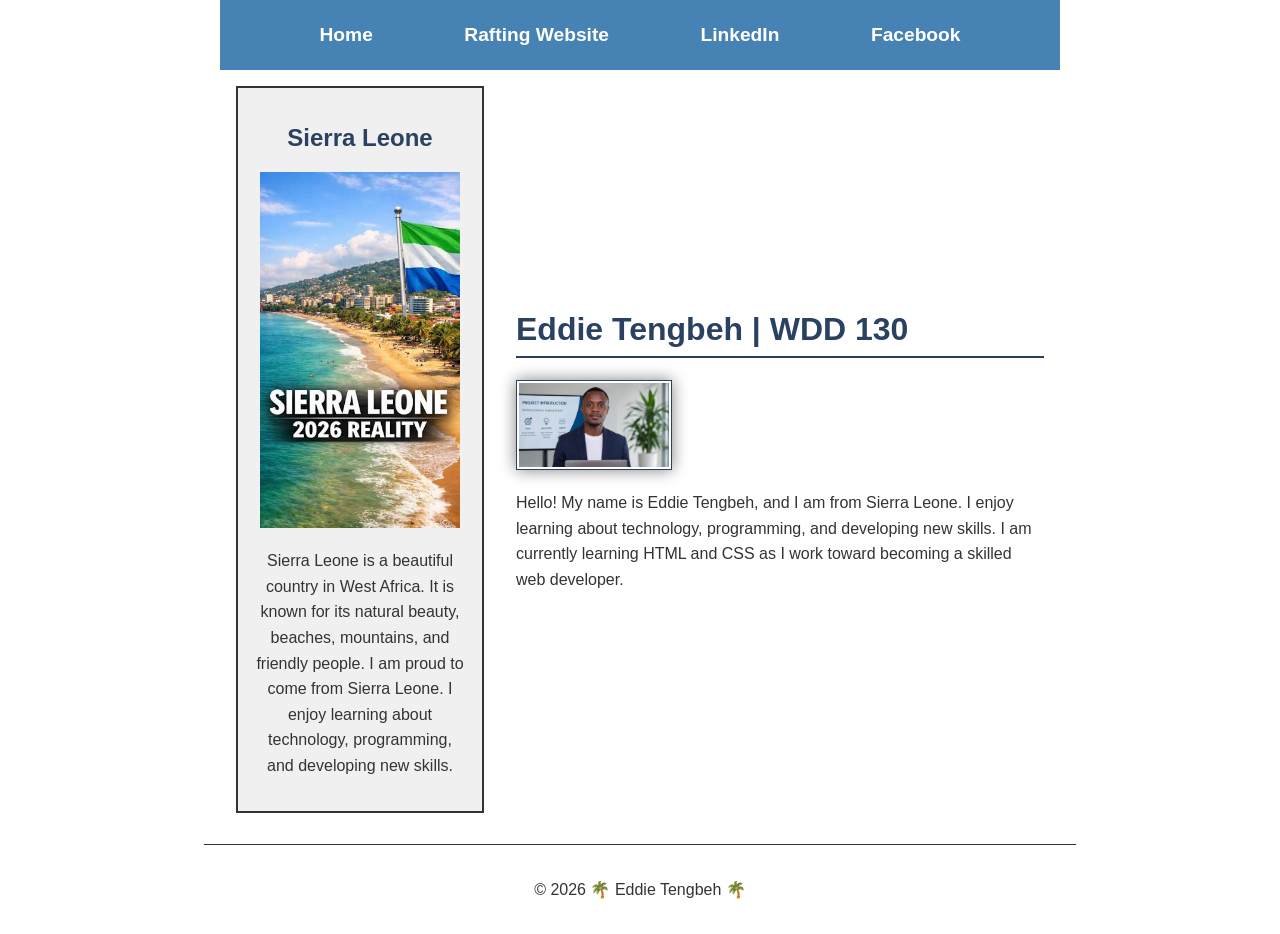
<file: index.html>
<!DOCTYPE html>
<html lang="en-US">

<head>
    <meta charset="UTF-8">
    <meta name="viewport" content="width=device-width, initial-scale=1.0">

    <title>Eddie Tengbeh | WDD 130</title>

    <meta name="description" content="Welcome to Eddie Tengbeh's homepage. Learn about my background, interests, and journey in web development.">

    <meta name="author" content="Eddie Tengbeh">

    <link rel="stylesheet" href="styles/styles.css">
</head>

<body>

    <header>
        <nav>
            <a href="index.html">Home</a>
            <a href="wwr/">Rafting Website</a>
            <a href="https://www.linkedin.com/" target="_blank">LinkedIn</a>
            <a href="https://www.facebook.com/" target="_blank">Facebook</a>
        </nav>
    </header>

    <div class="grid">

        <main>
            <h1>Eddie Tengbeh | WDD 130</h1>

            <img src="images/profile.jpg" alt="Portrait of Eddie Tengbeh">

            <p>
                Hello! My name is Eddie Tengbeh, and I am from Sierra Leone.
                I enjoy learning about technology, programming, and developing
                new skills. I am currently learning HTML and CSS as I work
                toward becoming a skilled web developer.
            </p>
        </main>

        <aside>
            <h2>Sierra Leone</h2>

            <img src="images/sierra_leone_image.jpeg" alt="A picture representing Sierra Leone">

            <p>
                Sierra Leone is a beautiful country in West Africa.
                It is known for its natural beauty, beaches, mountains,
                and friendly people. I am proud to come from Sierra Leone.
                I enjoy learning about technology, programming, and
                developing new skills.
            </p>
        </aside>

    </div>

    <footer>
        <p>© 2026 🌴 Eddie Tengbeh 🌴</p>
    </footer>

</body>

</html>
</file>
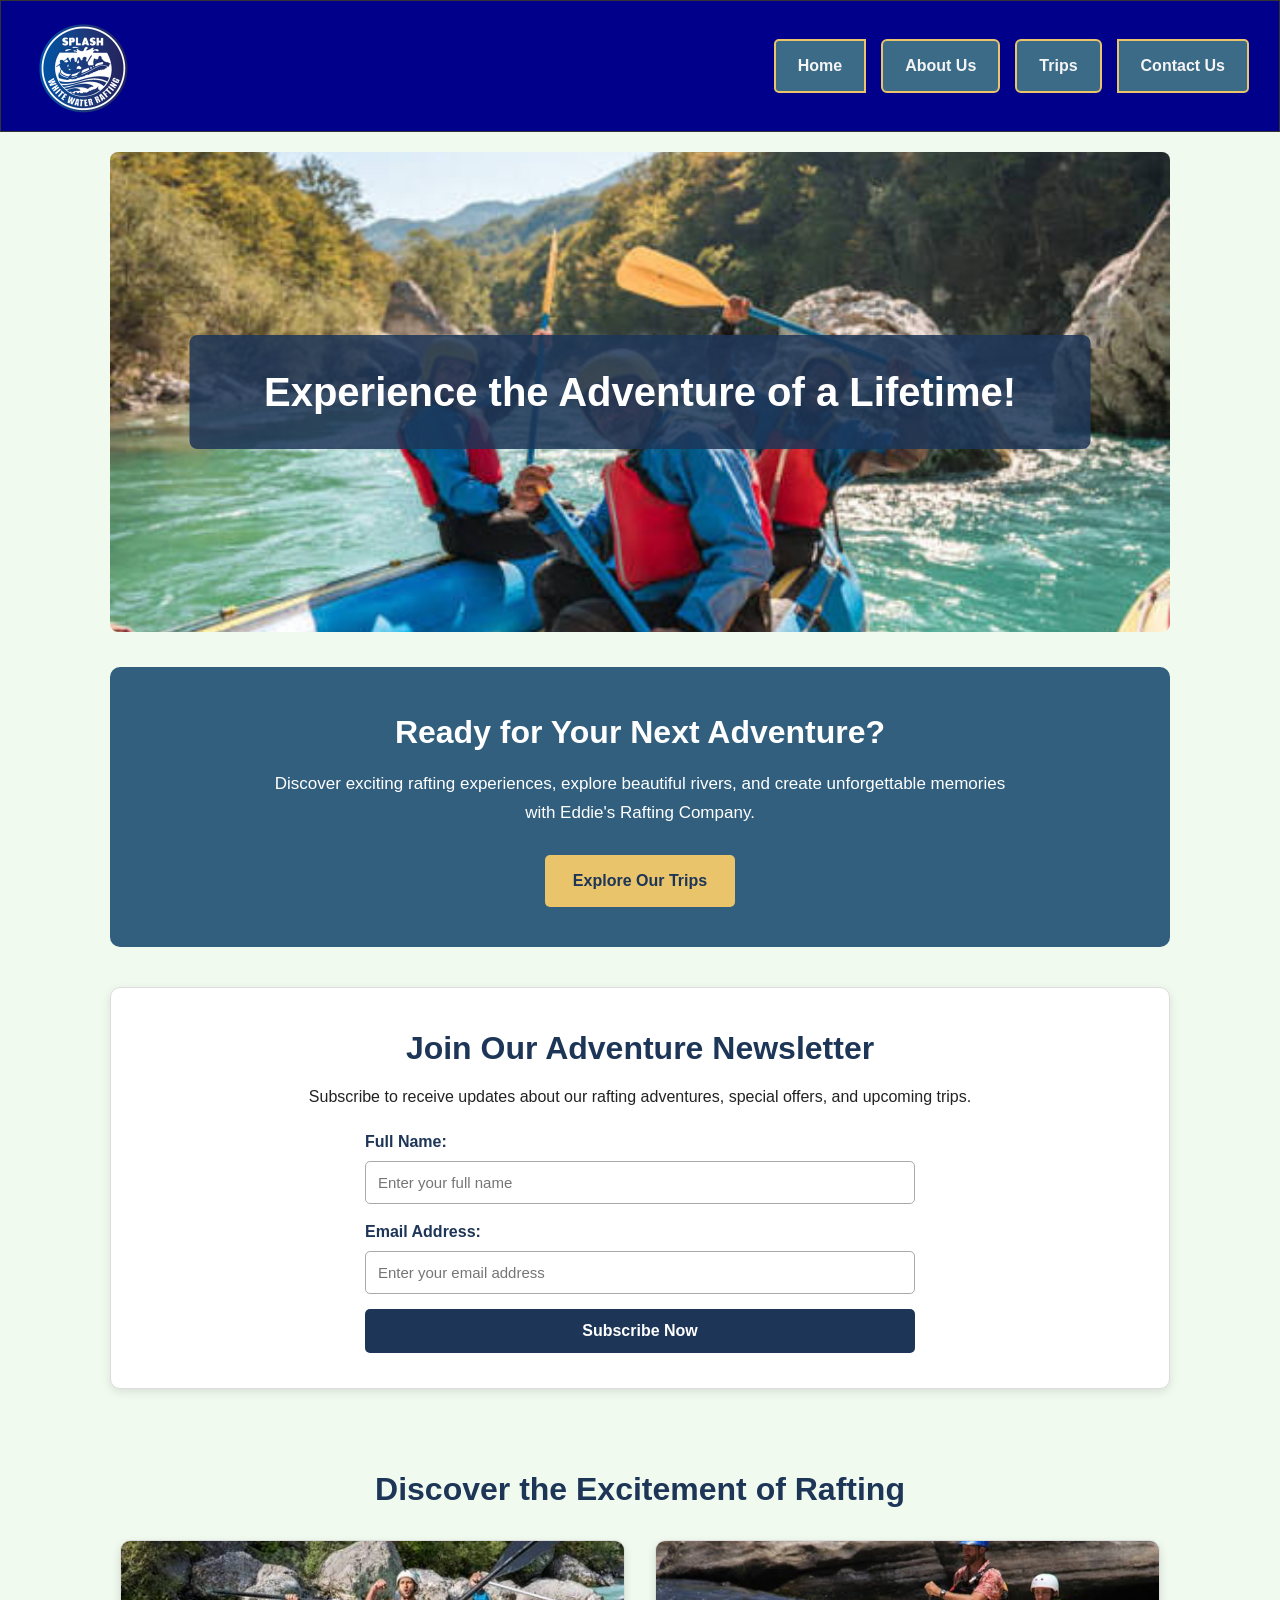
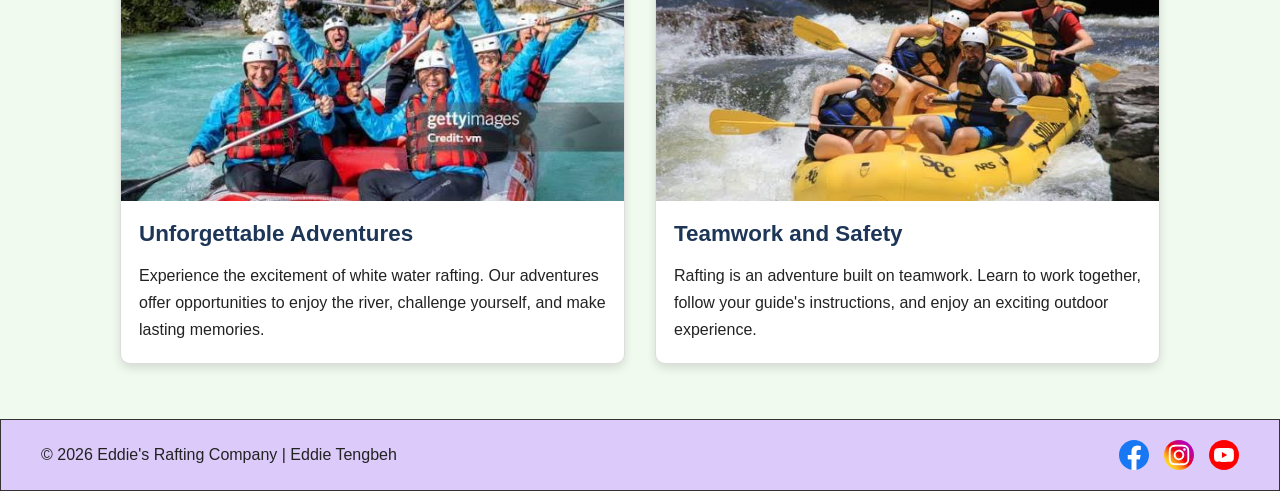
<file: wwr/index.html>
<!DOCTYPE html>
<html lang="en">

<head>
    <meta charset="UTF-8">
    <meta name="viewport" content="width=device-width, initial-scale=1.0">

    <meta name="description" content="Discover exciting white water rafting adventures with Eddie's Rafting Company in Sierra Leone. Explore our trips and sign up for our newsletter.">

    <meta name="author" content="Eddie Tengbeh">

    <link rel="stylesheet" href="styles/rafting.css">

    <title>Home | Eddie's Rafting Company</title>
</head>

<body>

    <!-- HEADER -->
    <header>
        <img src="images/z-splash.png" alt="Eddie's Rafting Company logo">

        <nav>
            <ul>
                <li><a href="index.html">Home</a></li>
                <li><a href="about.html">About Us</a></li>
                <li><a href="trips.html">Trips</a></li>
                <li><a href="contact.html">Contact Us</a></li>
            </ul>
        </nav>
    </header>


    <main>

        <!-- HERO SECTION -->
        <section class="home-hero">
            <img src="images/enjoying3.jpeg" alt="People enjoying an exciting white water rafting adventure">

            <h1>Experience the Adventure of a Lifetime!</h1>
        </section>

        <!-- CALL TO ACTION -->
        <section class="home-cta">
            <h2>Ready for Your Next Adventure?</h2>
            <p>
                Discover exciting rafting experiences, explore beautiful rivers,
                and create unforgettable memories with Eddie's Rafting Company.
            </p>

            <a href="trips.html" class="cta-button">Explore Our Trips</a>
        </section>

        <!-- NEWSLETTER FORM -->
        <section class="newsletter-section">
            <h2>Join Our Adventure Newsletter</h2>

            <p>
                Subscribe to receive updates about our rafting adventures,
                special offers, and upcoming trips.
            </p>

            <form class="home-newsletter" action="#" method="get">

                <div>
                    <label for="newsletter-name">Full Name:</label>
                    <input type="text" id="newsletter-name" name="name" placeholder="Enter your full name" required>
                </div>

                <div>
                    <label for="newsletter-email">Email Address:</label>
                    <input type="email" id="newsletter-email" name="email" placeholder="Enter your email address" required>
                </div>

                <button type="submit">Subscribe Now</button>

            </form>
        </section>

        <!-- HOME PAGE CONTENT GRID -->
        <section class="home-content">

            <h2>Discover the Excitement of Rafting</h2>

            <div class="home-grid">

                <article>
                    <img src="images/images4.jpeg" alt="Rafting team navigating river rapids">

                    <h3>Unforgettable Adventures</h3>

                    <p>
                        Experience the excitement of white water rafting.
                        Our adventures offer opportunities to enjoy the river,
                        challenge yourself, and make lasting memories.
                    </p>
                </article>

                <article>
                    <img src="images/images2.jpeg" alt="Rafting guides and visitors working together">

                    <h3>Teamwork and Safety</h3>

                    <p>
                        Rafting is an adventure built on teamwork.
                        Learn to work together, follow your guide's instructions,
                        and enjoy an exciting outdoor experience.
                    </p>
                </article>

            </div>

        </section>

    </main>

    <!-- FOOTER -->
    <footer>

        <p>© 2026 Eddie's Rafting Company | Eddie Tengbeh</p>

        <nav class="socialmedia">

            <a href="https://facebook.com" target="_blank" rel="noopener noreferrer">
                <img src="images/facebook.svg" alt="Facebook">
            </a>

            <a href="https://instagram.com" target="_blank" rel="noopener noreferrer">
                <img src="images/instagram.svg" alt="Instagram">
            </a>

            <a href="https://youtube.com" target="_blank" rel="noopener noreferrer">
                <img src="images/youtube.svg" alt="YouTube">
            </a>

        </nav>

    </footer>

</body>

</html>
</file>
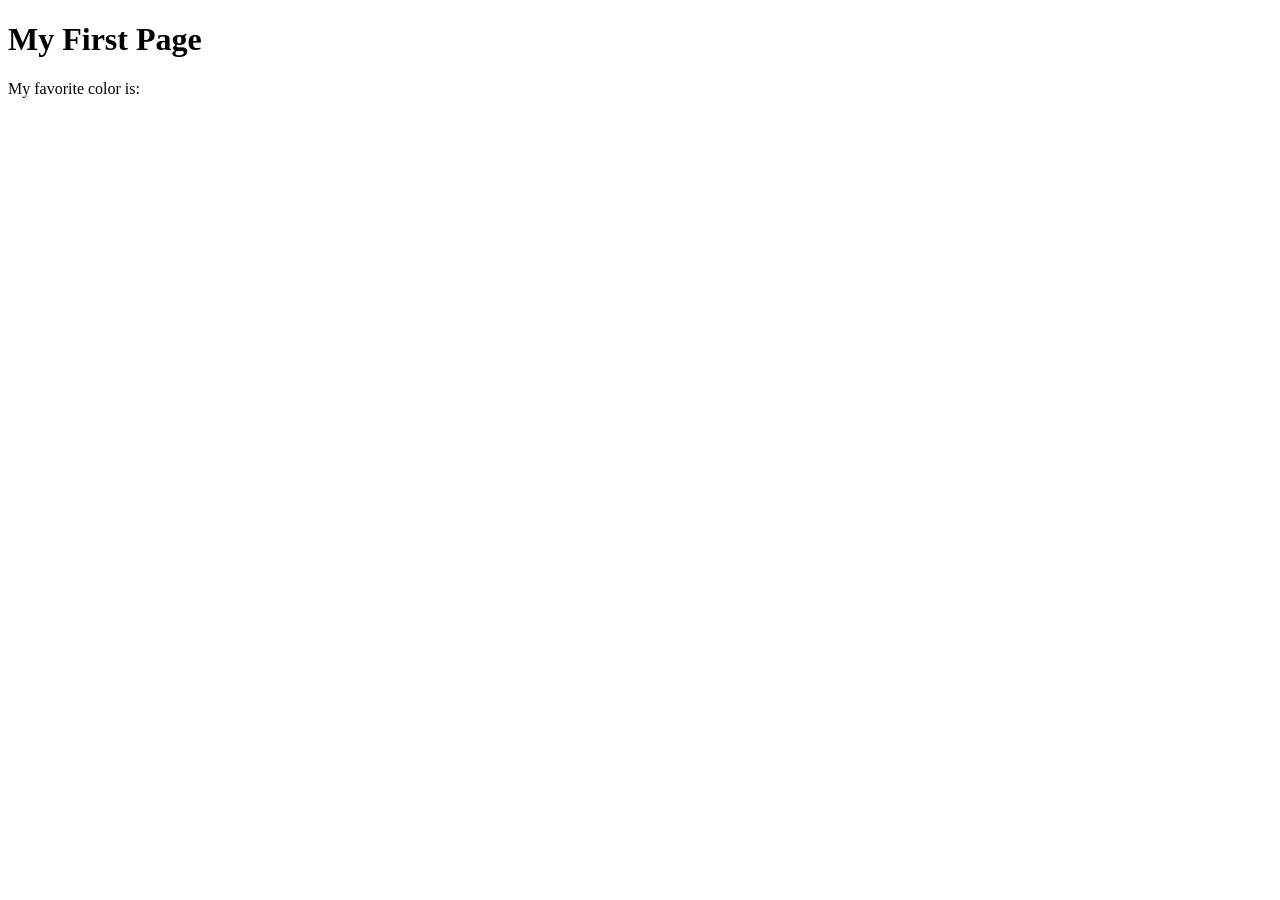
<file: week01/first-page.html>
<!DOCTYPE html>
<html lang="en">

<head>
    <meta charset="UTF-8">
    <meta name="viewport" content="width=device-width, initial-scale=1.0">
    <title>My First Page</title>
</head>

<body>
    <h1>My First Page</h1>
    <p>My favorite color is: </p>
</body>

</html>
</file>
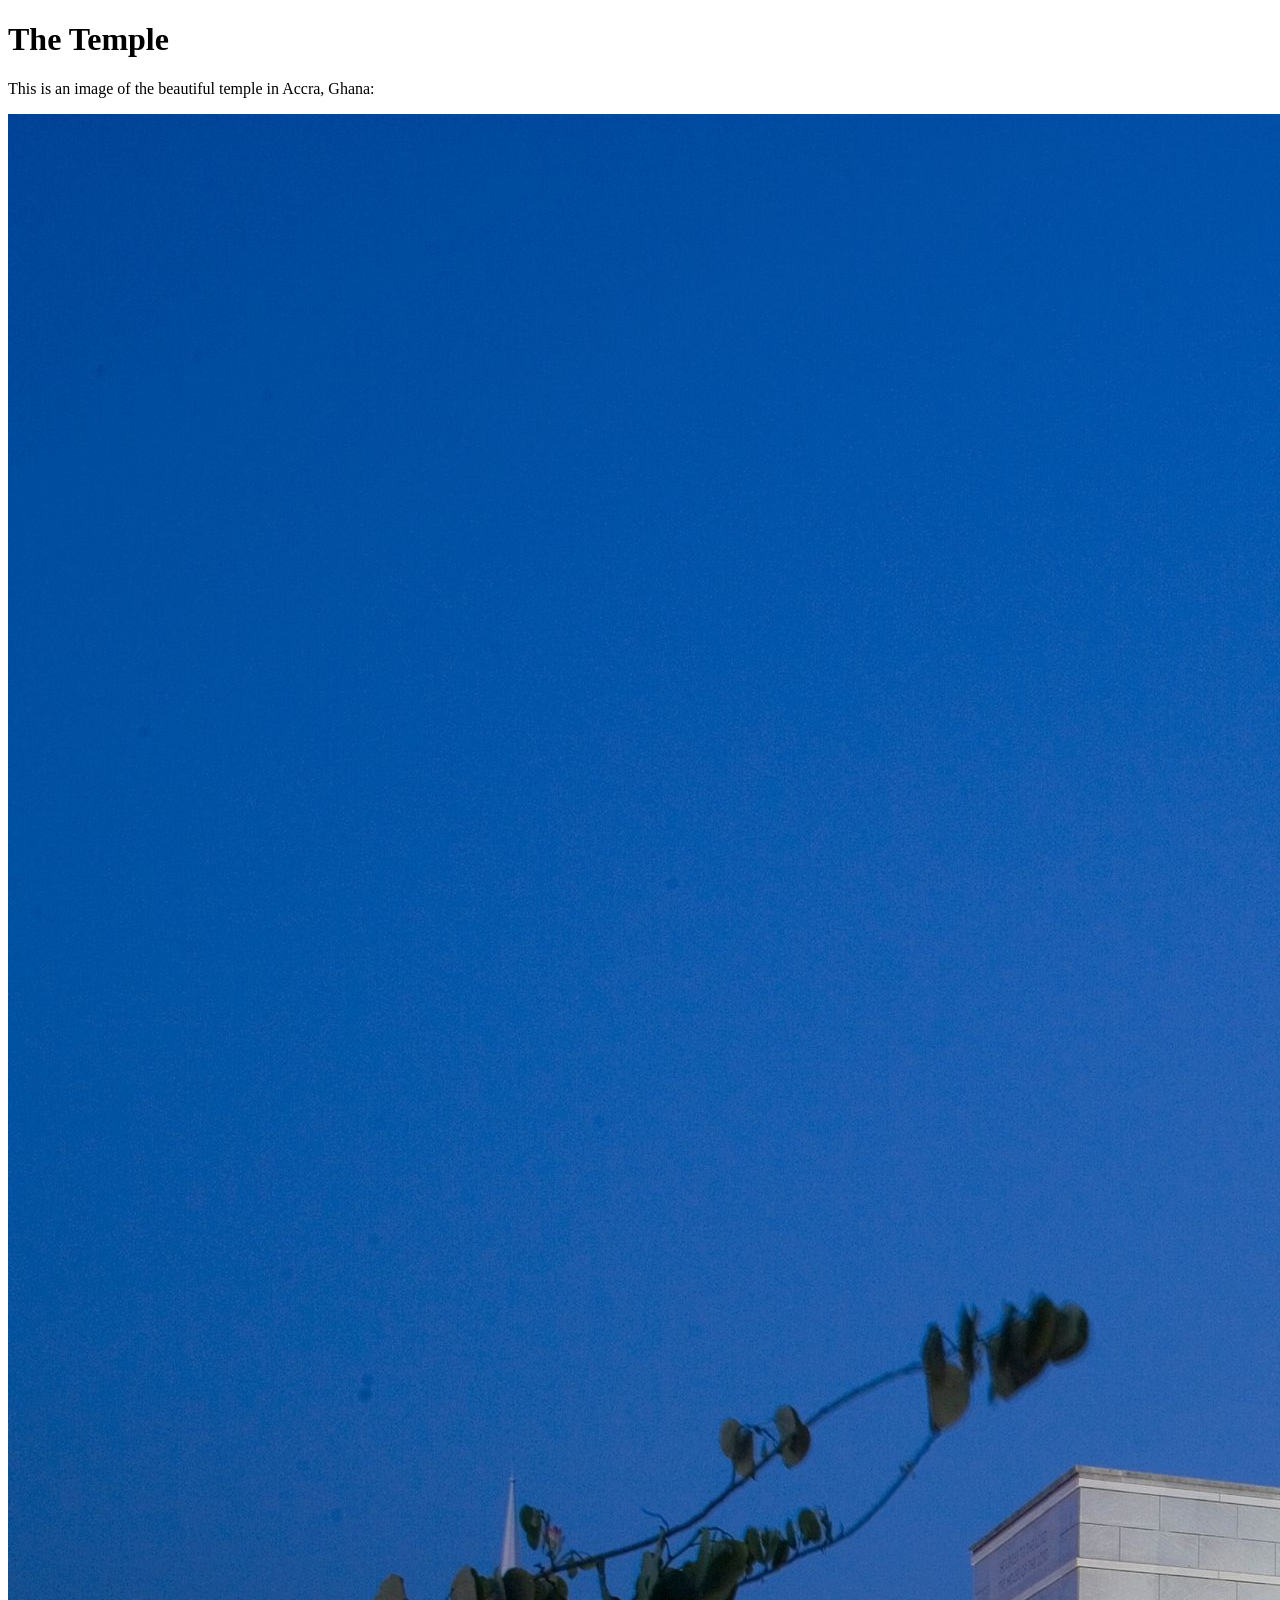
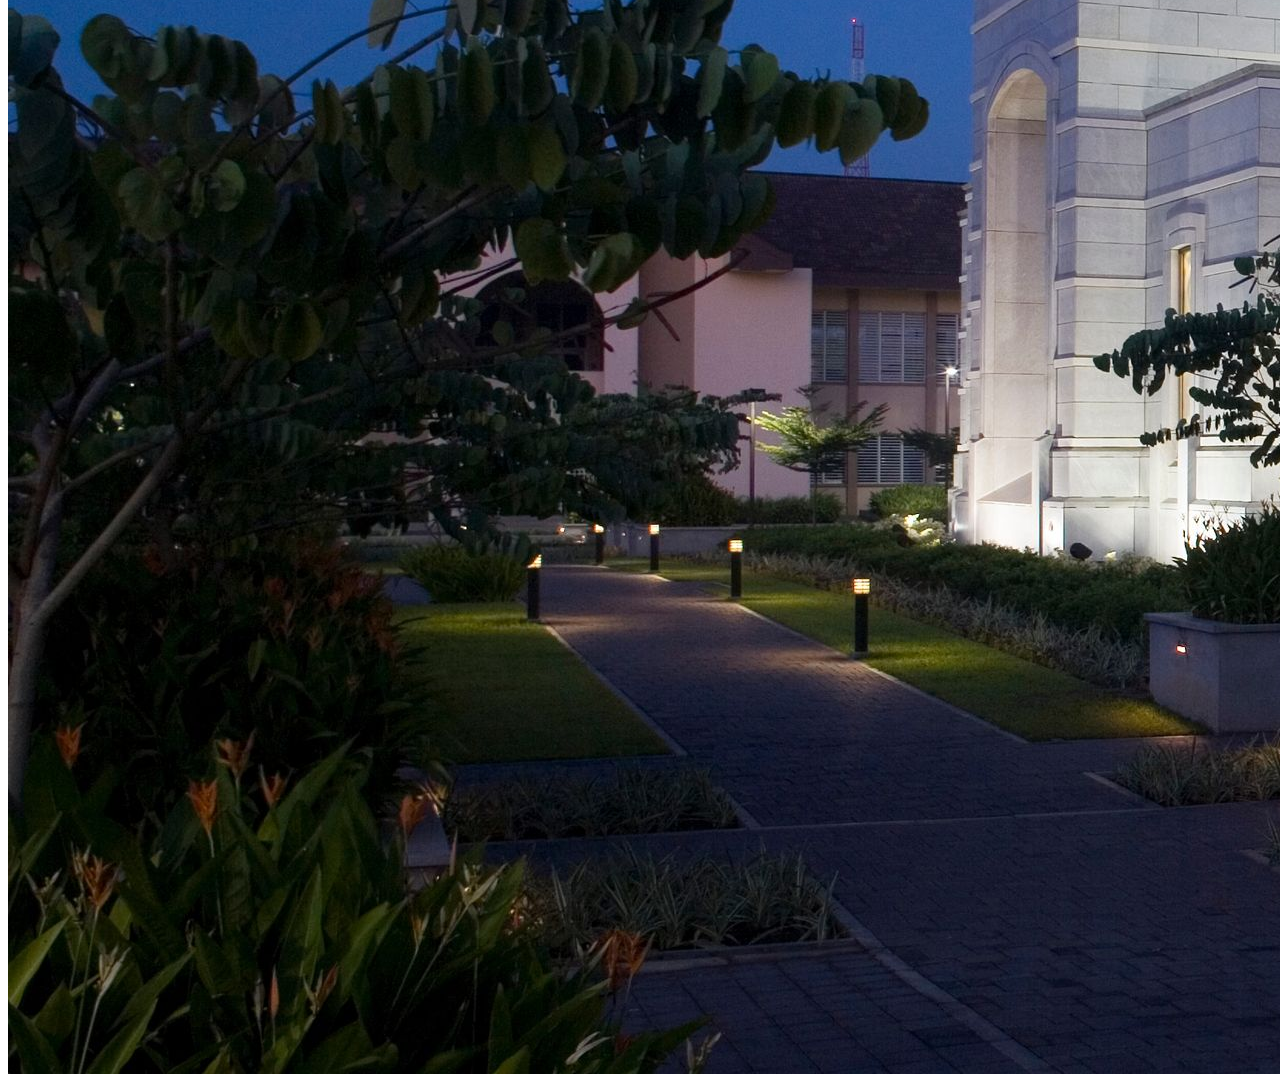
<file: week01/images.html>
<!DOCTYPE html>
<html lang="en">

<head>
    <meta charset="UTF-8">
    <meta name="viewport" content="width=device-width, initial-scale=1.0">
    <title>Temple Image</title>
</head>

<body>
    <h1>The Temple</h1>
    <p>This is an image of the beautiful temple in Accra, Ghana:</p>
    <img src="images/temple-large.jpeg" alt="The Accra Ghana Temple">

</body>

</html>
</file>
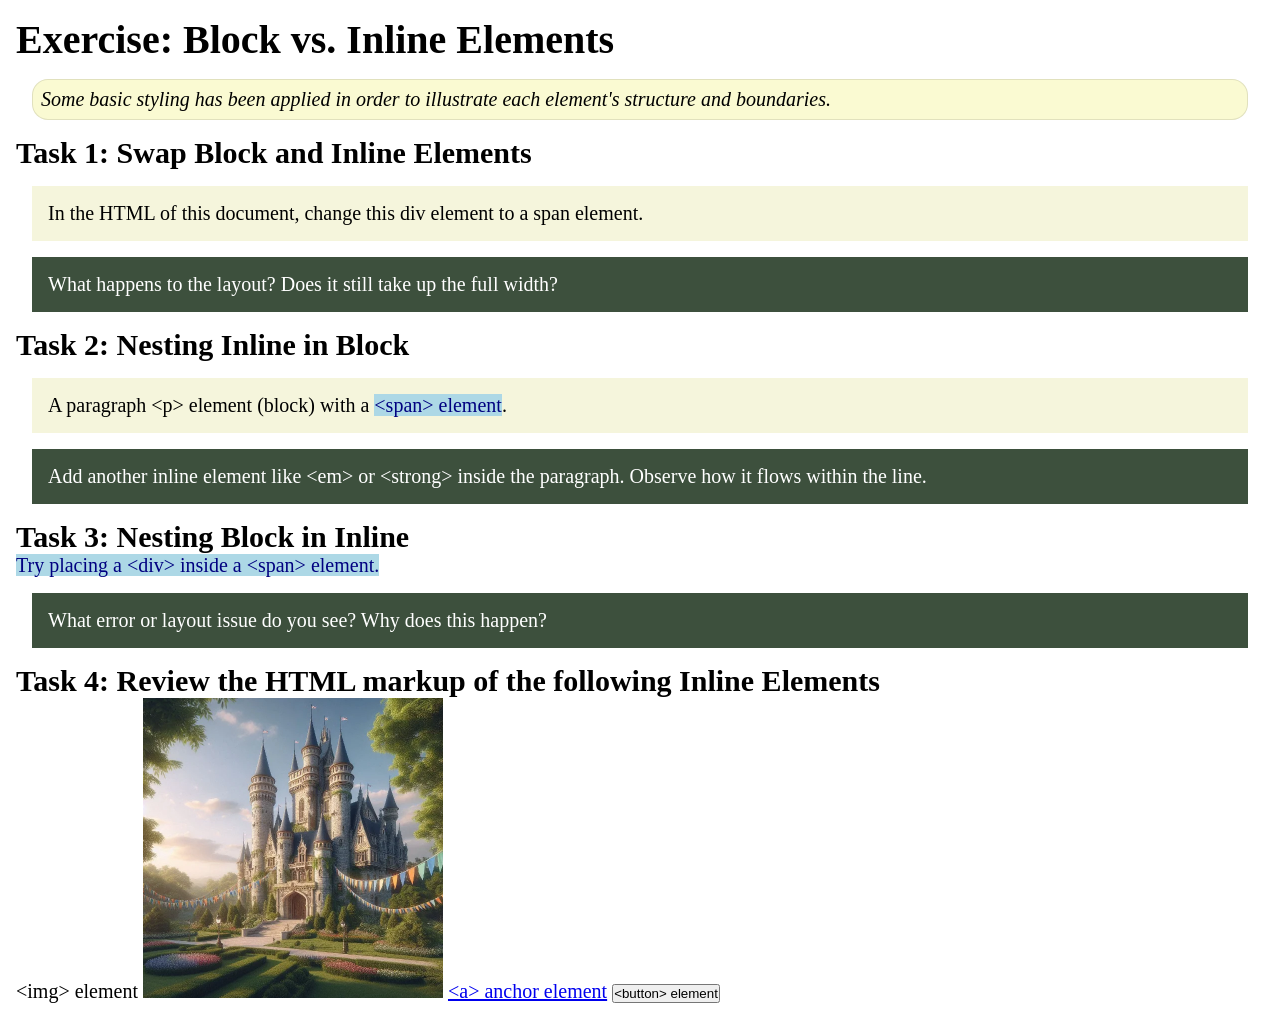
<file: week02/block-vs-inline.html>
<!DOCTYPE html>
<html lang="en">

<head>
    <meta charset="UTF-8">
    <meta name="viewport" content="width=device-width, initial-scale=1.0">
    <title>Exercise: Block vs. Inline Elements</title>
    <link rel="stylesheet" href="styles/block-vs-inline.css">
</head>

<body>
    <main>
        <h1>Exercise: Block vs. Inline Elements</h1>
        <p class="note">Some basic styling has been applied in order to illustrate each element's structure and boundaries.</p>

        <h2>Task 1: Swap Block and Inline Elements</h2>
        <div>In the HTML of this document, change this div element to a span element.</div>

        <p class="question">What happens to the layout? Does it still take up the full width?</p>

        <h2>Task 2: Nesting Inline in Block</h2>
        <p>A paragraph &lt;p&gt; element (block) with a <span>&lt;span&gt; element</span>.</p>
        <p class="question">Add another inline element like &lt;em&gt; or &lt;strong&gt; inside the paragraph. Observe how it flows within the line.</p>

        <h2>Task 3: Nesting Block in Inline</h2>
        <span>Try placing a &lt;div&gt; inside a &lt;span&gt; element.</span>
        <p class="question">What error or layout issue do you see? Why does this happen?</p>

        <h2>Task 4: Review the HTML markup of the following Inline Elements</h2>
        &lt;img&gt; element
        <img src="images/castle.webp" alt="placeholder image (images are inline)" width="300" height="300">
        <a href="https://churchofjesuschrist.org">&lt;a&gt; anchor element</a>
        <button type="button">&lt;button&gt; element</button>
    </main>
</body>

</html>
</file>
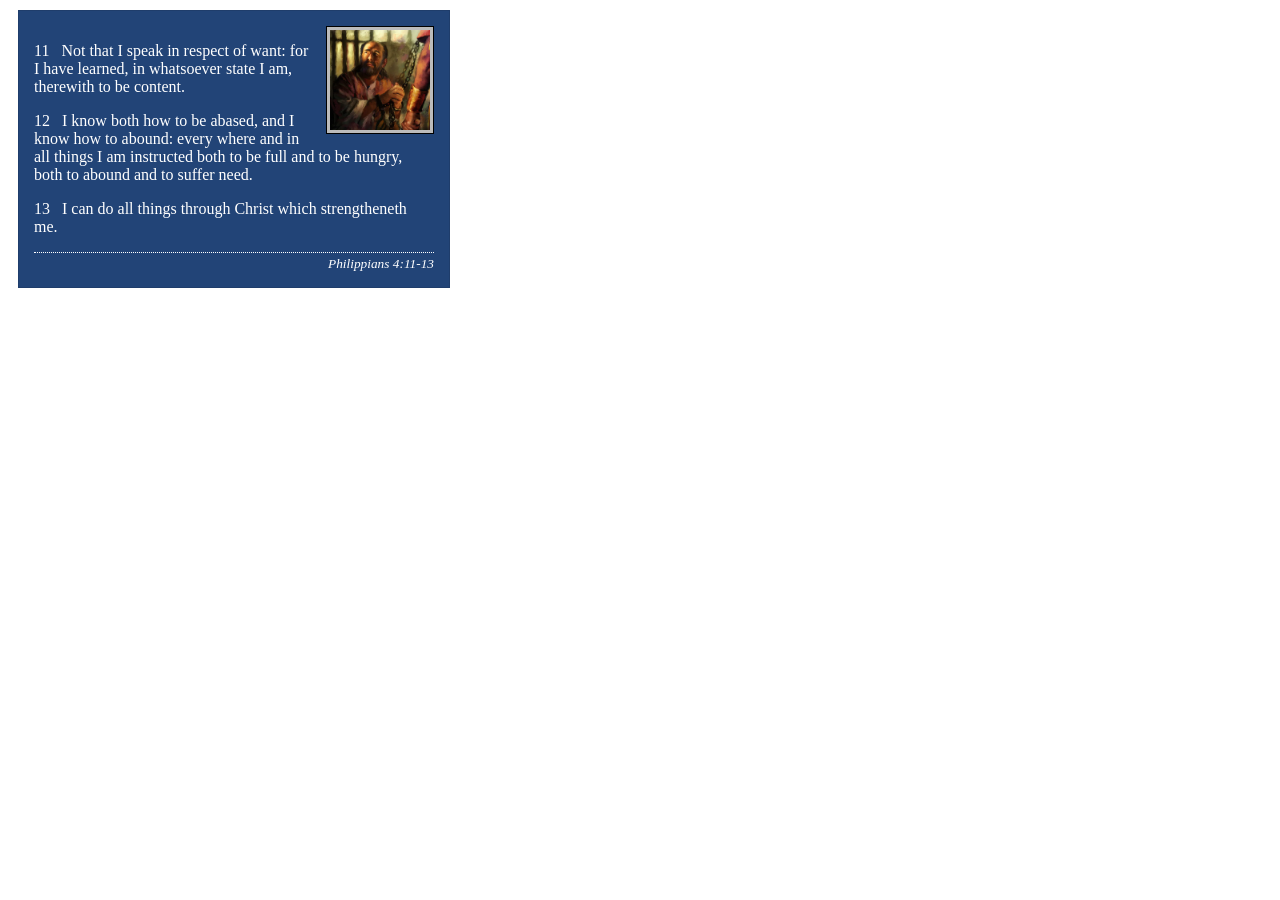
<file: week02/box-model-solution.html>
<!DOCTYPE html>
<html lang="en">

<head>
    <meta charset="UTF-8">
    <meta name="viewport" content="width=device-width, initial-scale=1.0">
    <title>Box Model Activity</title>
    <link rel="stylesheet" href="styles/box-model-solution.css">
</head>

<body>
    <main>
        <div class="callout">
            <img src="images/apostle-paul-imprisoned.webp" alt="Paul the Apostle - Imprisoned in Rome" width="200" height="200">
            <blockquote>
                <p>11 &nbsp; Not that I speak in respect of want: for I have learned, in whatsoever state I am, therewith to be content.</p>
                <p>12 &nbsp; I know both how to be abased, and I know how to abound: every where and in all things I am instructed both to be full and to be hungry, both to abound and to suffer need.</p>
                <p>13 &nbsp; I can do all things through Christ which strengtheneth me.</p>
            </blockquote>
            <cite>Philippians 4:11-13</cite>
        </div>
    </main>
</body>

</html>
</file>
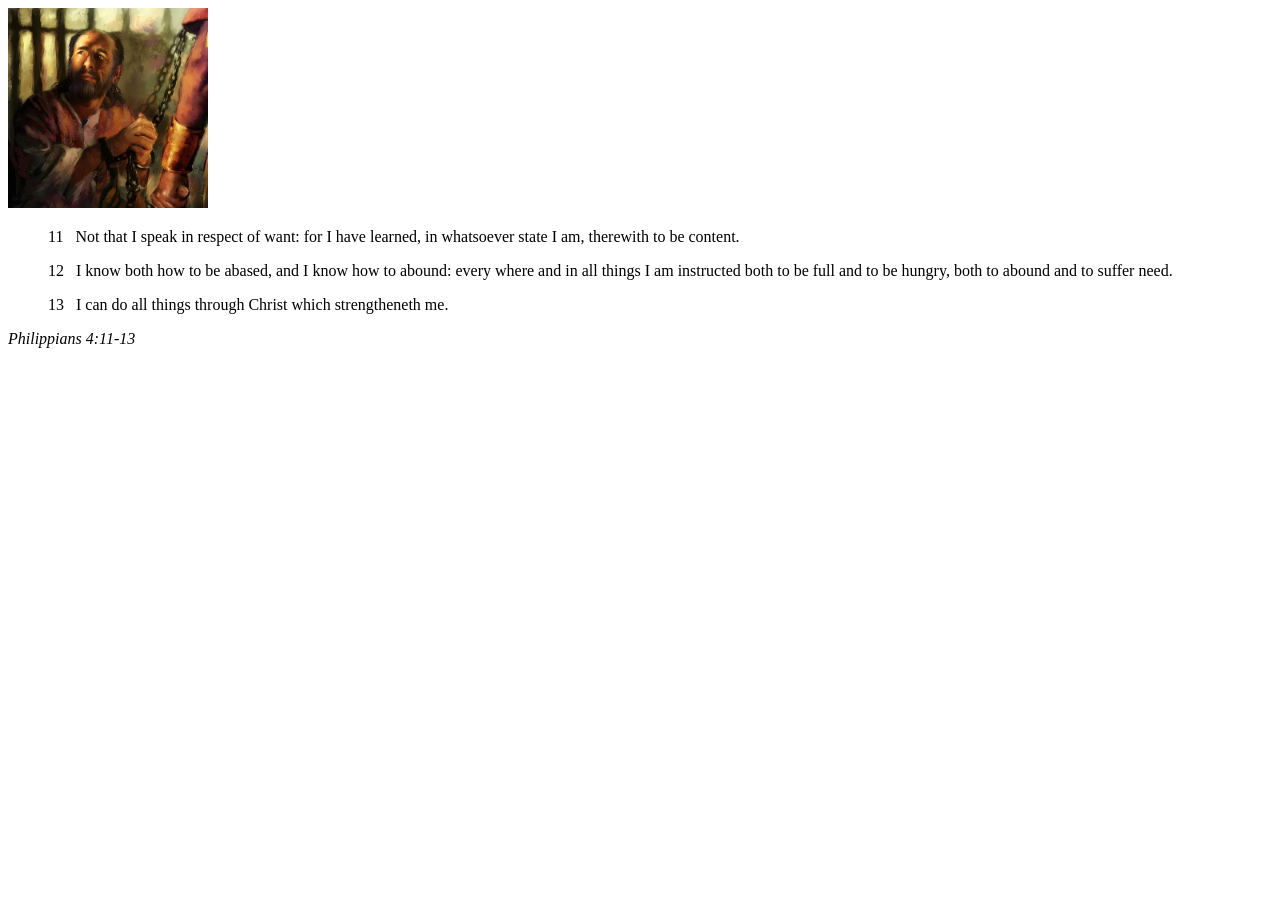
<file: week02/box-model.html>
<!DOCTYPE html>
<html lang="en">

<head>
    <meta charset="UTF-8">
    <meta name="viewport" content="width=device-width, initial-scale=1.0">
    <title>Box Model Activity</title>
</head>

<body>
    <main>
        <div class="callout">
            <img src="images/apostle-paul-imprisoned.webp" alt="Paul the Apostle - Imprisoned in Rome" width="200" height="200">
            <blockquote>
                <p>11 &nbsp; Not that I speak in respect of want: for I have learned, in whatsoever state I am, therewith to be content.</p>
                <p>12 &nbsp; I know both how to be abased, and I know how to abound: every where and in all things I am instructed both to be full and to be hungry, both to abound and to suffer need.</p>
                <p>13 &nbsp; I can do all things through Christ which strengtheneth me.</p>
            </blockquote>
            <cite>Philippians 4:11-13</cite>
        </div>
    </main>
</body>

</html>
</file>
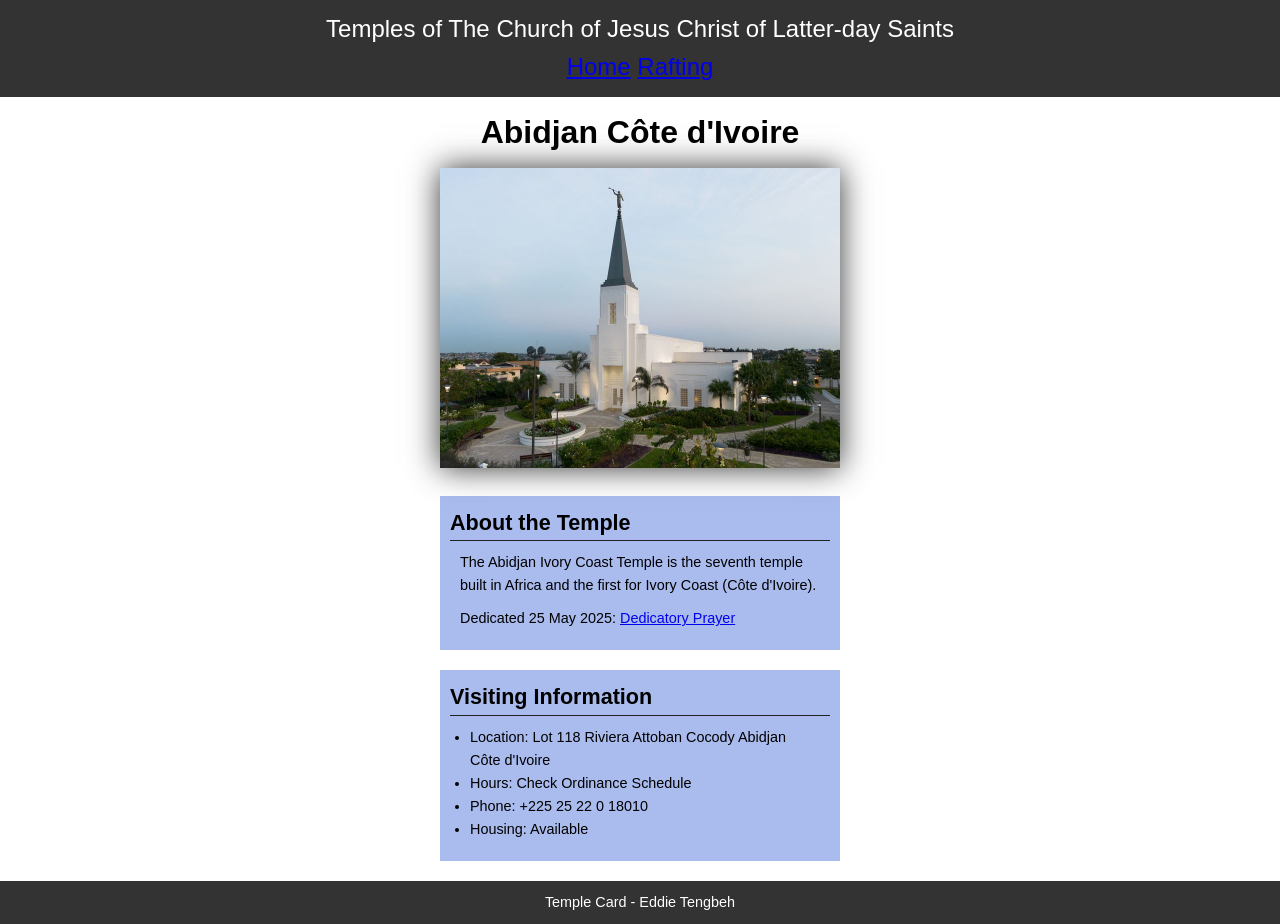
<file: week02/temple.html>
<!DOCTYPE html>
<html lang="en">

<head>
    <meta charset="UTF-8">
    <meta name="viewport" content="width=device-width, initial-scale=1.0">
    <title>Temple Card - Abidjan Côte d'Ivoire</title>
    <meta name="description" content="Welcome to Eddie Tengbeh's homepage.Learn about my background,interest,and educational journey.">
    <meta name="author" content="Eddie Tengbeh">
    <link rel="stylesheet" href="styles/temple.css">
</head>

<body>
    <header>
        <p>Temples of The Church of Jesus Christ of Latter-day Saints</p>
        <nav>
            <a href="#">Home</a>
            <a href="wwr/">Rafting</a>
        </nav>

    </header>
    <main>
        <h1>Abidjan Côte d'Ivoire</h1>
        <picture>
            <img src="images/abidjan-ivory-coast.jpeg" alt="Abidjan Côte d'Ivoire Temple">
        </picture>
        <section>
            <h2>About the Temple</h2>
            <p>The Abidjan Ivory Coast Temple is the seventh temple built in Africa and the first for Ivory Coast (Côte d'Ivoire).</p>
            <p>Dedicated 25 May 2025: <a href="https://www.churchofjesuschrist.org/temples/dedicatory-prayer/abidjan-ivory-coast-temple/2025-05-25?lang=eng" target="_blank" rel="noopener noreferrer">Dedicatory Prayer</a></p>
        </section>
        <section>
            <h2>Visiting Information</h2>
            <ul>
                <li>Location: Lot 118 Riviera Attoban Cocody Abidjan Côte d'Ivoire</li>
                <li>Hours: Check Ordinance Schedule</li>
                <li>Phone: +225 25 22 0 18010</li>
                <li>Housing: Available</li>
            </ul>
        </section>
    </main>
    <footer>
        <p>Temple Card - Eddie Tengbeh</p>
    </footer>
</body>

</html>
</file>
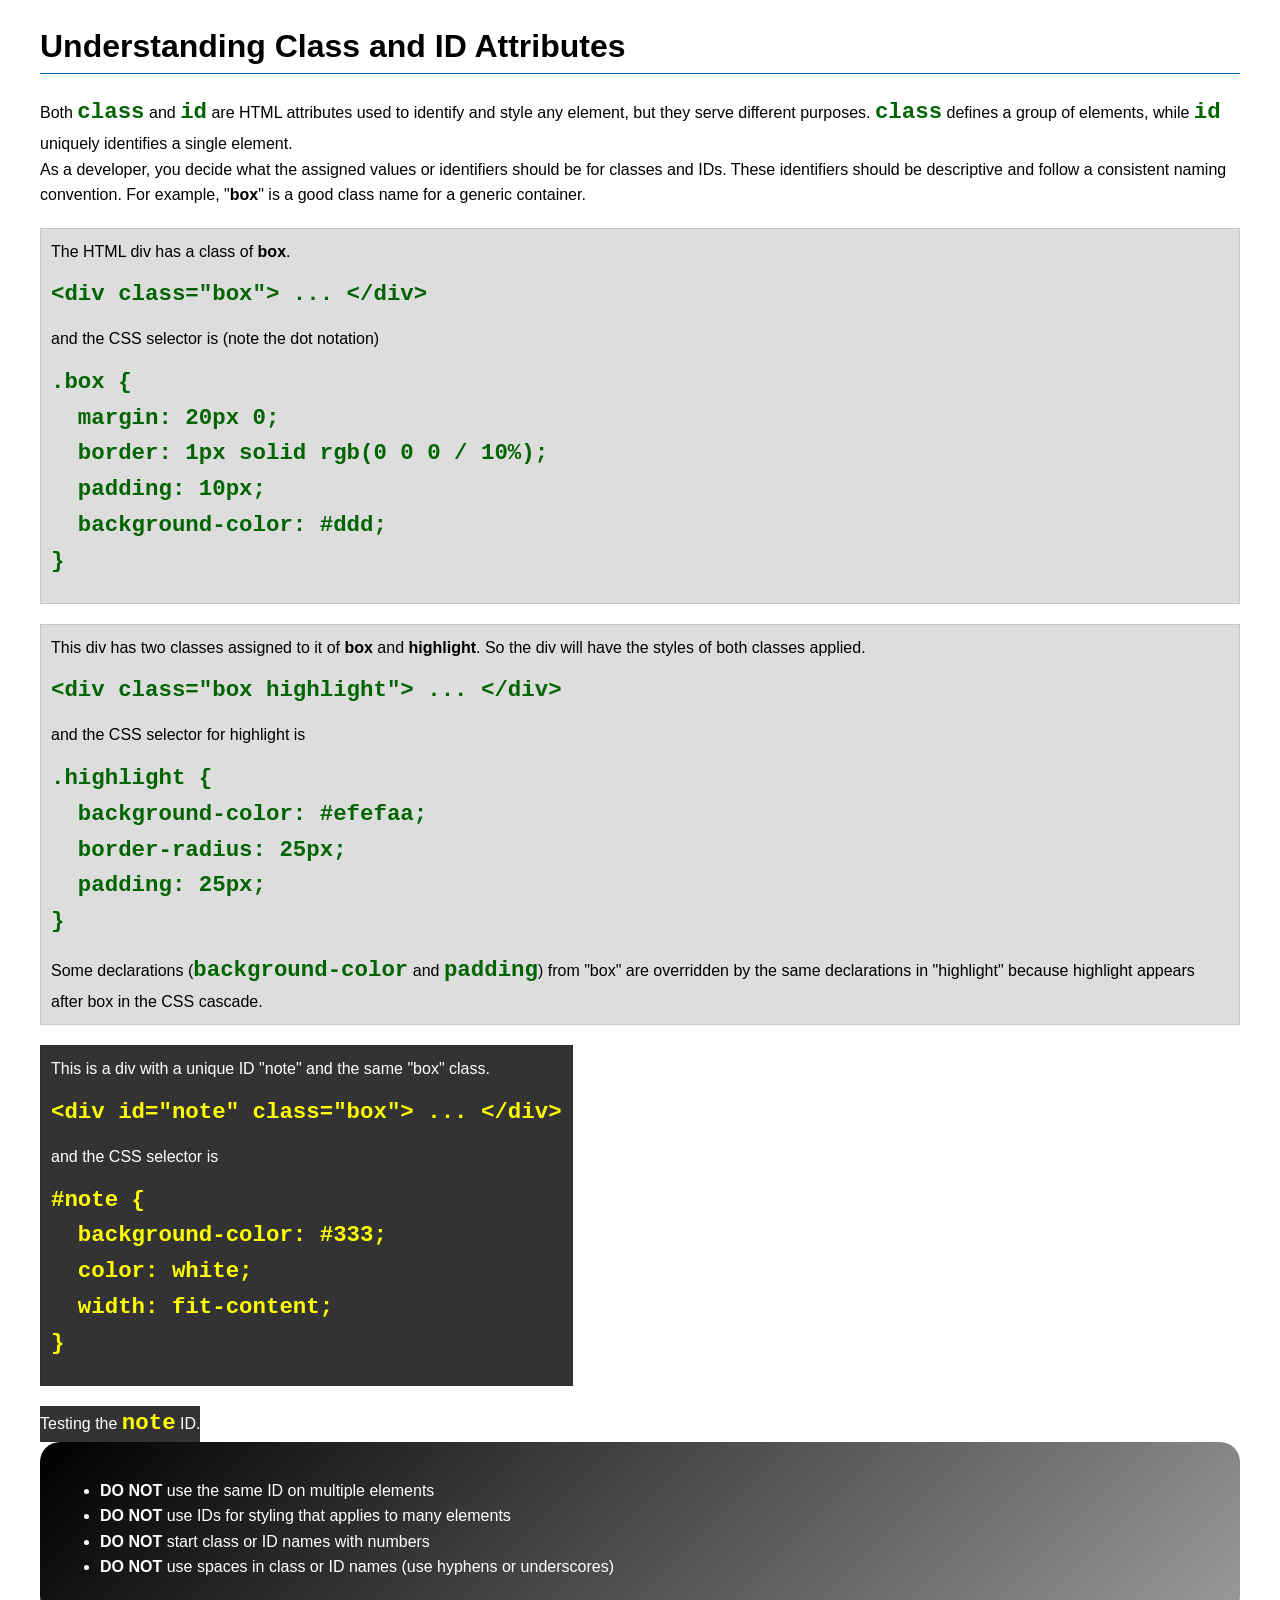
<file: week03/class-and-id.html>
<!DOCTYPE html>
<html lang="en">

<head>
    <meta charset="UTF-8">
    <meta name="viewport" content="width=device-width, initial-scale=1.0">
    <title>Class vs ID Attributes</title>
    <link rel="stylesheet" href="styles/class-and-id.css">
</head>

<body>
    <h1>Understanding Class and ID Attributes</h1>
    <p>Both <code>class</code> and <code>id</code> are HTML attributes used to identify and style any element, but they serve different purposes. <code>class</code> defines a group of elements, while <code>id</code> uniquely identifies a single element.</p>
    <p>As a developer, you decide what the assigned values or identifiers should be for classes and IDs. These identifiers should be descriptive and follow a consistent naming convention. For example, "<strong>box</strong>" is a good class name for a generic container.</p>
    <div class="box">
        <p>The HTML div has a class of <strong>box</strong>.</p>
        <pre><code class="html">&lt;div class="box"&gt; ... &lt;/div&gt;</code></pre>
        and the CSS selector is (note the dot notation)
        <pre><code class="css">.box {
  margin: 20px 0;
  border: 1px solid rgb(0 0 0 / 10%);
  padding: 10px;
  background-color: #ddd; 
}</code></pre>
    </div>

    <div class="box">
        <p>This div has two classes assigned to it of <strong>box</strong> and <strong>highlight</strong>. So the div will have the styles of both classes applied.</p>
        <pre><code class="html">&lt;div class="box highlight"&gt; ... &lt;/div&gt;</code></pre>
        and the CSS selector for highlight is
        <pre><code class="css">.highlight {
  background-color: #efefaa;
  border-radius: 25px;
  padding: 25px;
}</code></pre>
        <p>Some declarations (<code>background-color</code> and <code>padding</code>) from "box" are overridden by the same declarations in "highlight" because highlight appears after box in the CSS cascade.</p>
    </div>

    <div id="note" class="box">
        <p>This is a div with a unique ID "note" and the same "box" class.</p>
        <pre><code class="html">&lt;div id="note" class="box"&gt; ... &lt;/div&gt;</code></pre>
        and the CSS selector is
        <pre><code class="css">#note {
  background-color: #333;
  color: white;
  width: fit-content;
}</code></pre>
    </div>

    <div id="note">
        <p>Testing the <code>note</code> ID.</p>
    </div>

    <section id="best-practice">
        <ul>
            <li><strong>DO NOT</strong> use the same ID on multiple elements</li>
            <li><strong>DO NOT</strong> use IDs for styling that applies to many elements</li>
            <li><strong>DO NOT</strong> start class or ID names with numbers</li>
            <li><strong>DO NOT</strong> use spaces in class or ID names (use hyphens or underscores)</li>
        </ul>
    </section>

</body>

</html>
</file>
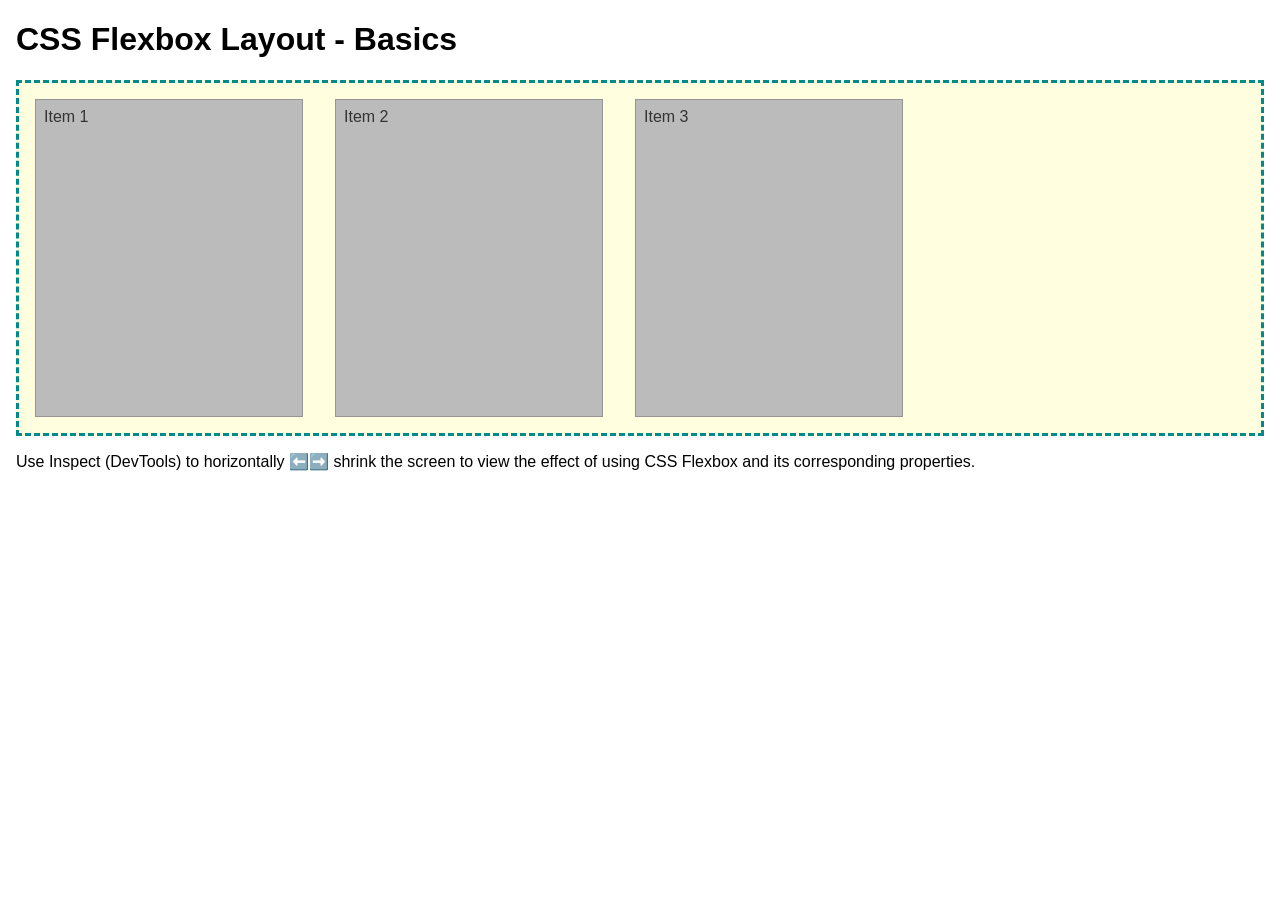
<file: week04/flexbox-layout.html>
<!DOCTYPE html>
<html lang="en">

<head>
    <meta charset="UTF-8">
    <meta name="viewport" content="width=device-width, initial-scale=1.0">
    <title>CSS Flexbox Layout - Basics</title>
    <link rel="stylesheet" href="styles/flexbox.css">
</head>

<body>
    <main>
        <h1>CSS Flexbox Layout - Basics</h1>
        <div class="flex-container">
            <div class="flex-item item1">Item 1</div>
            <div class="flex-item item2">Item 2</div>
            <div class="flex-item item3">Item 3</div>
        </div>
        <p>Use Inspect (DevTools) to horizontally ⬅️➡️ shrink the screen to view the effect of using CSS Flexbox and its corresponding properties.</p>
    </main>
</body>

</html>
</file>
<file: styles/styles.css>
:root {
    --primary-color: #2B4162;
    --secondary-color: #385F71;
    --accent-color: #F5B700;
    --heading-font: Arial, sans-serif;
    --body-font: Arial, sans-serif;
}

/* General body styling */
body {
    font-family: var(--body-font);
    margin: 0;
    padding: 0;
    color: #333;
}

/* Header, grid and footer width */
header,
.grid,
footer {
    max-width: 840px;
    margin: 0 auto;
}

/* Navigation styling */
nav {
    background-color: steelblue;
    padding: 1rem;
    display: flex;
    justify-content: space-evenly;
    align-items: center;
}

/* Navigation links */
nav a {
    display: block;
    padding: 0.5rem;
    text-decoration: none;
    font-size: 1.2rem;
    font-weight: 700;
    color: #fff;
}

/* Navigation hover effect */
nav a:hover {
    color: #F5B700;
}

/* Grid layout */
.grid {
    display: grid;
    grid-template-columns: 1fr 2fr;
    align-items: center;
}

/* Main content styling */
main {
    grid-column: 2 / 3;
    margin: 1rem;
}

/* Heading styling */
h1 {
    color: #2B4162;
    border-bottom: 2px solid #2B4162;
    padding-bottom: 0.5rem;
}

/* Main image styling */
main img {
    width: 150px;
    height: auto;
    border: 1px solid #2B4162;
    padding: 2px;
    box-shadow: 0 0 15px gray;
}

/* Paragraph styling */
p {
    padding: 0;
    line-height: 1.6;
}

/* Aside styling */
aside {
    width: auto;
    position: relative;
    grid-column: 1 / 2;
    grid-row: 1 / 2;
    margin: 1rem;
    border: 2px solid #333;
    padding: 1rem;
    background-color: #f0f0f0;
    color: #333;
    text-align: center;
}

/* Aside heading */
aside h2 {
    color: #2B4162;
}

/* Aside image styling */
aside img {
    width: 100%;
    max-width: 200px;
    height: auto;
}

/* Footer styling */
footer {
    margin-top: 15px;
    border-top: 1px solid #333;
    text-align: center;
    padding: 1rem;
}
</file>
<file: wwr/styles/rafting.css>
/* =================================
   TRIPS PAGE DESIGN
================================= */

.trips-main {
    max-width: 1100px;
    margin: 0 auto;
    padding: 20px;
}

/* Hero section */

.trips-hero {
    background-color: var(--primary-color);
    color: var(--white-color);
    text-align: center;
    padding: 65px 25px;
    border-radius: 8px;
    margin-bottom: 50px;
}

.trips-hero h1 {
    font-size: 2.5rem;
    margin-bottom: 15px;
}

.trips-hero p {
    max-width: 750px;
    margin: 15px auto;
    line-height: 1.6;
}

/* Buttons */

.trips-button,
.trip-link {
    display: inline-block;
    background-color: var(--accent-color);
    color: var(--dark-color);
    text-decoration: none;
    font-weight: bold;
    padding: 12px 22px;
    border-radius: 5px;
    transition: background-color 0.3s ease;
}

.trips-button:hover,
.trip-link:hover {
    background-color: var(--white-color);
    color: var(--primary-color);
}

/* Trip introduction */

.trip-list {
    margin-bottom: 50px;
}

.trip-list > h2,
.trip-intro {
    text-align: center;
}

.trip-list > h2,
.trip-table-section h2 {
    color: var(--primary-color);
}

.trip-intro {
    margin-bottom: 30px;
}

/* Three-column trip layout */

.trip-grid {
    display: grid;
    grid-template-columns: repeat(3, minmax(0, 1fr));
    gap: 25px;
    align-items: stretch;
}

.trip-card {
    display: flex;
    flex-direction: column;
    overflow: hidden;
    background-color: var(--white-color);
    border: 1px solid #dddddd;
    border-radius: 8px;
    box-shadow: 0 3px 10px rgba(0, 0, 0, 0.12);
}

.trip-card img {
    width: 100%;
    height: 220px;
    object-fit: cover;
    display: block;
}

.trip-card-content {
    display: flex;
    flex-direction: column;
    flex: 1;
    padding: 20px;
}

.trip-level {
    color: var(--secondary-color);
    font-size: 0.8rem;
    font-weight: bold;
    letter-spacing: 1px;
}

.trip-card h3 {
    color: var(--primary-color);
    margin-top: 5px;
}

.trip-card-content > p:not(.trip-level) {
    line-height: 1.6;
}

.trip-details {
    display: flex;
    flex-direction: column;
    gap: 8px;
    margin: 15px 0 20px;
    padding: 12px;
    background-color: var(--background-color);
    border-radius: 5px;
}

.trip-link {
    margin-top: auto;
    text-align: center;
}

/* Trip comparison table */

.trip-table-section {
    margin: 50px 0;
    padding: 25px;
    background-color: var(--background-color);
    border-radius: 8px;
    overflow-x: auto;
}

.trip-table-section h2,
.trip-table-section > p {
    text-align: center;
}

.trip-table-section table {
    width: 100%;
    min-width: 550px;
    margin-top: 25px;
    border-collapse: collapse;
    background-color: var(--white-color);
}

.trip-table-section caption {
    font-weight: bold;
    padding: 12px;
}

.trip-table-section th,
.trip-table-section td {
    padding: 15px;
    border: 1px solid #cccccc;
    text-align: left;
}

.trip-table-section th {
    background-color: var(--primary-color);
    color: var(--white-color);
}

.trip-table-section tbody tr:nth-child(even) {
    background-color: #e8f0f3;
}

/* Final contact section */

.trips-contact {
    background-color: var(--secondary-color);
    color: var(--white-color);
    text-align: center;
    padding: 40px 20px;
    margin-bottom: 30px;
    border-radius: 8px;
}

.trips-contact p {
    line-height: 1.6;
    margin-bottom: 20px;
}

/* Responsive layout */

@media screen and (max-width: 850px) {
    .trip-grid {
        grid-template-columns: repeat(2, minmax(0, 1fr));
    }
}

@media screen and (max-width: 600px) {
    .trips-main {
        padding: 12px;
    }

    .trips-hero {
        padding: 40px 15px;
    }

    .trips-hero h1 {
        font-size: 1.8rem;
    }

    .trip-grid {
        grid-template-columns: 1fr;
    }

    .trip-card img {
        height: 230px;
    }

    .trip-table-section {
        padding: 12px;
    }
}

/* =================================
   CSS VARIABLES
================================= */

:root {
    --primary-color: #1D3557;
    --secondary-color: #315F7D;
    --accent-color: #E9C46A;
    --background-color: #F1FAEE;
    --white-color: #FFFFFF;
    --dark-color: #222222;
    --border-color: #CCCCCC;
}

/* =================================
   HOME PAGE - HERO SECTION
================================= */

.home-hero {
    position: relative;
    width: 100%;
    margin-bottom: 35px;
}

.home-hero img {
    width: 100%;
    height: 480px;
    object-fit: cover;
    border-radius: 8px;
}

.home-hero h1 {
    position: absolute;
    top: 50%;
    left: 50%;
    transform: translate(-50%, -50%);
    width: 85%;
    padding: 25px;
    background-color: rgba(29, 53, 87, 0.85);
    color: var(--white-color);
    text-align: center;
    font-size: 2.5rem;
    border-radius: 8px;
}

/* =================================
   HOME PAGE - CALL TO ACTION
================================= */

.home-cta {
    text-align: center;
    background-color: var(--secondary-color);
    color: var(--white-color);
    padding: 40px 25px;
    margin: 35px 0;
    border-radius: 10px;
}

.home-cta h2 {
    font-size: 2rem;
    margin-bottom: 12px;
}

.home-cta p {
    max-width: 750px;
    margin: 0 auto 15px;
    font-size: 17px;
    line-height: 1.7;
}

.cta-button {
    display: inline-block;
    background-color: var(--accent-color);
    color: var(--primary-color);
    text-decoration: none;
    padding: 13px 28px;
    margin-top: 12px;
    font-weight: bold;
    border-radius: 5px;
    transition: 0.3s;
}

.cta-button:hover {
    background-color: var(--white-color);
    color: var(--primary-color);
}

/* =================================
   HOME PAGE - NEWSLETTER
================================= */

.newsletter-section {
    background-color: var(--white-color);
    padding: 35px;
    margin: 40px 0;
    text-align: center;
    border-radius: 10px;
    border: 1px solid #dddddd;
    box-shadow: 0 3px 10px rgba(0, 0, 0, 0.1);
}

.newsletter-section h2 {
    color: var(--primary-color);
    font-size: 2rem;
    margin-bottom: 10px;
}

.newsletter-section p {
    margin-bottom: 20px;
}

.home-newsletter {
    max-width: 550px;
    margin: 0 auto;
    display: flex;
    flex-direction: column;
    gap: 15px;
}

.home-newsletter div {
    display: flex;
    flex-direction: column;
    text-align: left;
    gap: 6px;
}

.home-newsletter label {
    font-weight: bold;
    color: var(--primary-color);
}

.home-newsletter input {
    padding: 12px;
    border: 1px solid #aaaaaa;
    border-radius: 5px;
    font-size: 15px;
    width: 100%;
}

.home-newsletter input:focus {
    outline: 2px solid var(--secondary-color);
    border-color: var(--primary-color);
}

.home-newsletter button {
    padding: 13px;
    background-color: var(--primary-color);
    color: var(--white-color);
    border: none;
    border-radius: 5px;
    font-size: 16px;
    font-weight: bold;
    cursor: pointer;
    transition: 0.3s;
}

.home-newsletter button:hover {
    background-color: var(--accent-color);
    color: var(--primary-color);
}

/* =================================
   HOME PAGE - CONTENT SECTION
================================= */

.home-content {
    padding: 35px 10px;
}

.home-content h2 {
    text-align: center;
    color: var(--primary-color);
    font-size: 2rem;
    margin-bottom: 25px;
}

.home-grid {
    display: grid;
    grid-template-columns: repeat(2, 1fr);
    gap: 30px;
}

.home-grid article {
    background-color: var(--white-color);
    border-radius: 10px;
    overflow: hidden;
    border: 1px solid #dddddd;
    box-shadow: 0 4px 10px rgba(0, 0, 0, 0.12);
    transition: transform 0.3s, box-shadow 0.3s;
}

.home-grid article:hover {
    transform: translateY(-5px);
    box-shadow: 0 8px 18px rgba(0, 0, 0, 0.2);
}

.home-grid img {
    width: 100%;
    height: 260px;
    object-fit: cover;
}

.home-grid h3 {
    color: var(--primary-color);
    font-size: 1.4rem;
    padding: 15px 18px 5px;
}

.home-grid p {
    padding: 5px 18px 20px;
    line-height: 1.7;
}

/* =================================
   HOME PAGE - RESPONSIVE DESIGN
================================= */

@media screen and (max-width: 700px) {

    .home-hero img {
        height: 350px;
    }

    .home-hero h1 {
        width: 90%;
        font-size: 1.6rem;
        padding: 15px;
    }

    .home-cta {
        padding: 30px 15px;
    }

    .home-cta h2,
    .newsletter-section h2,
    .home-content h2 {
        font-size: 1.5rem;
    }

    .newsletter-section {
        padding: 20px 15px;
    }

    .home-grid {
        grid-template-columns: 1fr;
    }

    .home-grid img {
        height: 230px;
    }
}

/* =================================
   GENERAL STYLES
================================= */

* {
    margin: 0;
    padding: 0;
    box-sizing: border-box;
}

body {
    font-family: Arial, Helvetica, sans-serif;
    background-color: var(--background-color);
    color: var(--dark-color);
    line-height: 1.6;
}

img {
    max-width: 100%;
    height: auto;
    display: block;
}

/* =================================
   HEADER
================================= */

header {
    display: grid;
    grid-template-columns: 150px 1fr;
    align-items: center;
    background-color: darkblue;
    padding: 15px 30px;
    border: 1px solid #333333;
}

header img {
    width: 100px;
    height: auto;
}

header nav ul {
    display: flex;
    justify-content: flex-end;
    align-items: center;
    list-style: none;
    gap: 15px;
    padding: 0;
    margin: 0;
}

header nav a {
    display: block;
    background-color: #3B6B87;
    color: whitesmoke;
    text-decoration: none;
    font-weight: bold;
    text-align: center;
    padding: 12px 22px;
    border: 2px solid var(--accent-color);
    border-radius: 6px;
    transition: 0.3s;
}

header nav li:first-child a {
    border-radius: 5px 0 0 5px;
}

header nav li:last-child a {
    border-radius: 0 5px 5px 0;
}

header nav a:hover {
    background-color: var(--accent-color);
    color: var(--dark-color);
}

/* =================================
   MAIN CONTENT
================================= */

main {
    max-width: 1100px;
    margin: 0 auto;
    padding: 20px;
}

main h1 {
    text-align: center;
    color: var(--primary-color);
    margin-bottom: 15px;
}

/* =================================
   HERO SECTION - ABOUT PAGE
================================= */

.hero {
    position: relative;
    width: 100%;
}

.hero > img {
    width: 100%;
    height: 450px;
    object-fit: cover;
}

.hero h1 {
    position: absolute;
    top: 25px;
    left: 0;
    width: 100%;
    text-align: center;
    color: var(--white-color);
    background-color: rgba(29, 53, 87, 0.85);
    padding: 15px;
}

.hero article {
    position: absolute;
    top: 150px;
    left: 10%;
    width: 80%;
    background-color: rgba(241, 250, 238, 0.95);
    padding: 20px;
    overflow: auto;
}

.hero article img {
    float: right;
    width: 200px;
    margin-left: 20px;
    margin-bottom: 10px;
}

/* =================================
   HISTORY SECTION - ABOUT PAGE
================================= */

.history {
    display: grid;
    grid-template-columns: 1fr 200px 1fr;
    align-items: center;
    gap: 20px;
    padding: 40px 8%;
}

.history h2 {
    grid-column: 1 / 4;
    text-align: center;
    color: var(--primary-color);
    margin-bottom: 15px;
}

.history img {
    width: 200px;
    height: 150px;
    object-fit: cover;
}

/* =================================
   ADVENTURES SECTION - ABOUT PAGE
================================= */

.adventures {
    padding: 40px 5%;
}

.adventures h2 {
    text-align: center;
    color: var(--primary-color);
    margin-bottom: 25px;
}

.adventures figure {
    display: inline-block;
    width: 18%;
    margin: 0 0.7%;
    vertical-align: top;
    text-align: center;
}

.adventures img {
    width: 100%;
    height: 150px;
    object-fit: cover;
}

.adventures figcaption {
    font-weight: bold;
    padding: 10px;
}

/* =================================
   COMPANY DETAILS - CONTACT PAGE
================================= */

.company-info {
    text-align: center;
    margin-bottom: 20px;
}

.company-info p {
    line-height: 1.4;
    margin: 4px;
    text-align: center;
}

/* =================================
   MAP AND CONTACT FORM LAYOUT
================================= */

iframe {
    width: 100%;
    height: 300px;
    border: 0;
}

.contact-layout {
    display: grid;
    grid-template-columns: 1fr 1fr;
    gap: 35px;
}

.map iframe {
    display: block;
    width: 100%;
    height: 300px;
    border: 1px solid var(--secondary-color);
}

/* =================================
   CONTACT FORM
================================= */

.contact-form {
    width: 100%;
    padding: 10px;
    text-align: center;
}

.contact-form h2 {
    text-align: center;
    color: var(--primary-color);
    margin-bottom: 15px;
}

.contact-form form {
    display: flex;
    flex-direction: column;
    gap: 12px;
    text-align: center;
}

.form-item {
    display: grid;
    grid-template-columns: 100px 1fr;
    align-items: center;
    gap: 10px;
}

.form-item label {
    font-weight: bold;
    color: var(--primary-color);
}

.form-item input,
.form-item textarea {
    width: 100%;
    padding: 10px;
    border: 1px solid #777777;
    border-radius: 4px;
    font-size: 15px;
}

.form-item textarea {
    min-height: 80px;
    resize: vertical;
}

.contact-form fieldset {
    border: none;
    padding: 0;
    margin: 0;
}

.contact-form legend {
    font-weight: bold;
    color: var(--primary-color);
    margin-bottom: 8px;
}

.contact-form fieldset label {
    display: block;
    margin: 8px 0;
}

.contact-form input[type="radio"],
.contact-form input[type="checkbox"] {
    margin-right: 8px;
    accent-color: var(--primary-color);
}

.newsletter {
    margin: 5px 0;
}

.newsletter label {
    cursor: pointer;
}

.contact-form button {
    width: 100%;
    padding: 10px;
    background-color: #E5E5E5;
    color: var(--dark-color);
    border: 1px solid #777777;
    border-radius: 4px;
    font-size: 16px;
    cursor: pointer;
}

.contact-form button:hover {
    background-color: var(--accent-color);
}

/* =================================
   EMPLOYEE SECTION - CONTACT PAGE
================================= */

.employees {
    display: flex;
    flex-wrap: wrap;
    justify-content: center;
    gap: 40px;
    padding: 15px;
    margin-bottom: 10px;
    background-color: #F5F5F5;
    border: 1px solid #777777;
}

.employees h2 {
    width: 100%;
    text-align: center;
    color: var(--primary-color);
    margin: 0 0 10px;
}

.employees figure {
    width: 180px;
    text-align: center;
    margin: 0;
}

.employees img {
    width: 150px;
    height: 150px;
    object-fit: cover;
    border: 1px solid #777777;
}

.employees figcaption {
    font-weight: bold;
    color: var(--primary-color);
    margin-top: 8px;
}

/* =================================
   FOOTER
================================= */

footer {
    display: flex;
    justify-content: space-between;
    align-items: center;
    padding: 20px 40px;
    background-color: #DCCBFA;
    border: 1px solid #333333;
    color: var(--dark-color);
}

footer p {
    margin: 0;
}

footer .socialmedia {
    display: flex;
    justify-content: flex-end;
    align-items: center;
    gap: 15px;
}

footer .socialmedia a {
    text-decoration: none;
}

footer .socialmedia img {
    width: 30px;
    height: 30px;
}

/* =================================
   RESPONSIVE DESIGN
================================= */

@media screen and (max-width: 700px) {

    header {
        grid-template-columns: 1fr;
        justify-items: center;
        gap: 15px;
    }

    header nav ul {
        justify-content: center;
        flex-wrap: wrap;
    }

    .contact-form {
        padding: 5px;
    }

    .contact-layout {
        grid-template-columns: 1fr;
        gap: 20px;
    }

    .map iframe {
        height: 250px;
    }

    .form-item {
        grid-template-columns: 1fr;
    }

    .employees {
        flex-direction: column;
        align-items: center;
    }

    .hero > img {
        height: 500px;
    }

    .hero article {
        top: 120px;
        left: 5%;
        width: 90%;
    }

    .history {
        grid-template-columns: 1fr;
        text-align: center;
    }

    .history h2 {
        grid-column: 1;
    }

    .history img {
        margin: 0 auto;
    }

    .adventures figure {
        width: 45%;
        margin: 2%;
    }

    footer {
        flex-direction: column;
        gap: 15px;
        text-align: center;
    }

    footer .socialmedia {
        justify-content: center;
    }
}
</file>
<file: week02/styles/block-vs-inline.css>
* {
    margin: 0;
    padding: 0;
}

body {
    font-size: 20px;
    margin: 1rem;
}

p,
div {
    background-color: beige;
    margin: 1rem;
    padding: 1rem;
}

span {
    color: navy;
    background-color: lightblue;
}

code {
    margin: 0;
    padding: 0;
    color: green;
    font-size: 1.2rem;
}

.note {
    font-style: italic;
    background-color: lightgoldenrodyellow;
    border-radius: 1rem;
    border: 1px solid rgb(0 0 0 / 10%);
    margin: 1rem;
    padding: .5rem;
}

.question {
    background-color: #3d503d;
    color: #fff;
}
</file>
<file: week02/styles/box-model-solution.css>
.callout {
    max-width: 400px;
    margin: 10px;
    border: 1px solid rgb(0 0 0 / 10%);
    padding: 15px;
    background-color: #247;
    color: #fff;
}

.callout img {
    float: right;
    margin: 0 0 10px 15px;
    border: 1px solid #000;
    padding: 3px;
    background-color: #bbb;
    width: 100px;
    height: auto;
}

blockquote {
    margin: 0;
}

cite {
    display: block;
    border-top: 1px dotted #fff;
    padding-top: 3px;
    text-align: right;
    font-size: smaller;
}
</file>
<file: week02/styles/temple.css>
* {
    margin: 0;
    padding: 0;
    box-sizing: border-box;
}

body {
    font-family: Arial, sans-serif;
    line-height: 1.6;
}

header,
footer {
    background-color: #333;
    color: #fff;
    padding: 10px;
    text-align: center;
    font-size: 1.5rem;
}

main {
    width: 400px;
    margin: 0 auto;
}

h1 {
    margin: 10px;
    text-align: center;
}

h1 {
    margin: 10px;
    text-align: center;

}

h2 {
    border-bottom:
        1px solid#222;
}

img {
    width: 100%;
    height: auto;

    box-shadow: 0 0 30px #333;
}

section {
    margin: 20px 0;
    border: 1px solid rgb(000/10%);
    padding: 10px;
    background-color: #abe;
    font-size: .9rem;
}

section p {
    margin: 10px;
}

ul {
    margin: 10px 20px;
}

footer {
    font-size: .9rem;
}
</file>
<file: week03/styles/class-and-id.css>
body {
    font-family: Arial, sans-serif;
    line-height: 1.6;
    margin: 0;
    padding: 0 40px;
}

h1 {
    border-bottom: 1px solid rgb(0 110 182);
    padding-bottom: 0;
}

p {
    margin: 0;
}

code {
    color: darkgreen;
    font-weight: 700;
    font-size: 1.4rem;
}

/* Class examples - can be reused */
.box {
    margin: 20px 0;
    border: 1px solid rgb(0 0 0 / 10%);
    padding: 10px;
    background-color: #ddd;
    /* this is shorthand for #dddddd */
}

.highlight {
    background-color: #efefaa;
    border-radius: 25px;
    padding: 25px;
}

/* ID examples - should be unique */

#note {
    background-color: #333;
    color: white;
    width: fit-content;
}

#note code {
    color: yellow;
}

#best-practice {
    background: linear-gradient(135deg, #000 0%, #999 100%);
    color: white;
    border-radius: 20px;
    padding: 20px;
}
</file>
<file: week04/styles/flexbox.css>
body {
    font-family: Helvetica, Arial, sans-serif;
    margin: 1rem;
}

.flex-container {
    border: 3px dashed darkcyan;
    background-color: lightyellow;
    display: flex;
    flex-wrap: wrap;
}

.flex-item {
    width: 250px;
    margin: 1rem;
    border: 1px solid rgb(0 0 0 / 20%);
    padding: 0.5rem;
    background-color: #bbb;
    color: #333;
}

.item1 {
    min-height: 100px;
}

.item2 {
    min-height: 200px;
}

.item3 {
    min-height: 300px;
}
</file>
